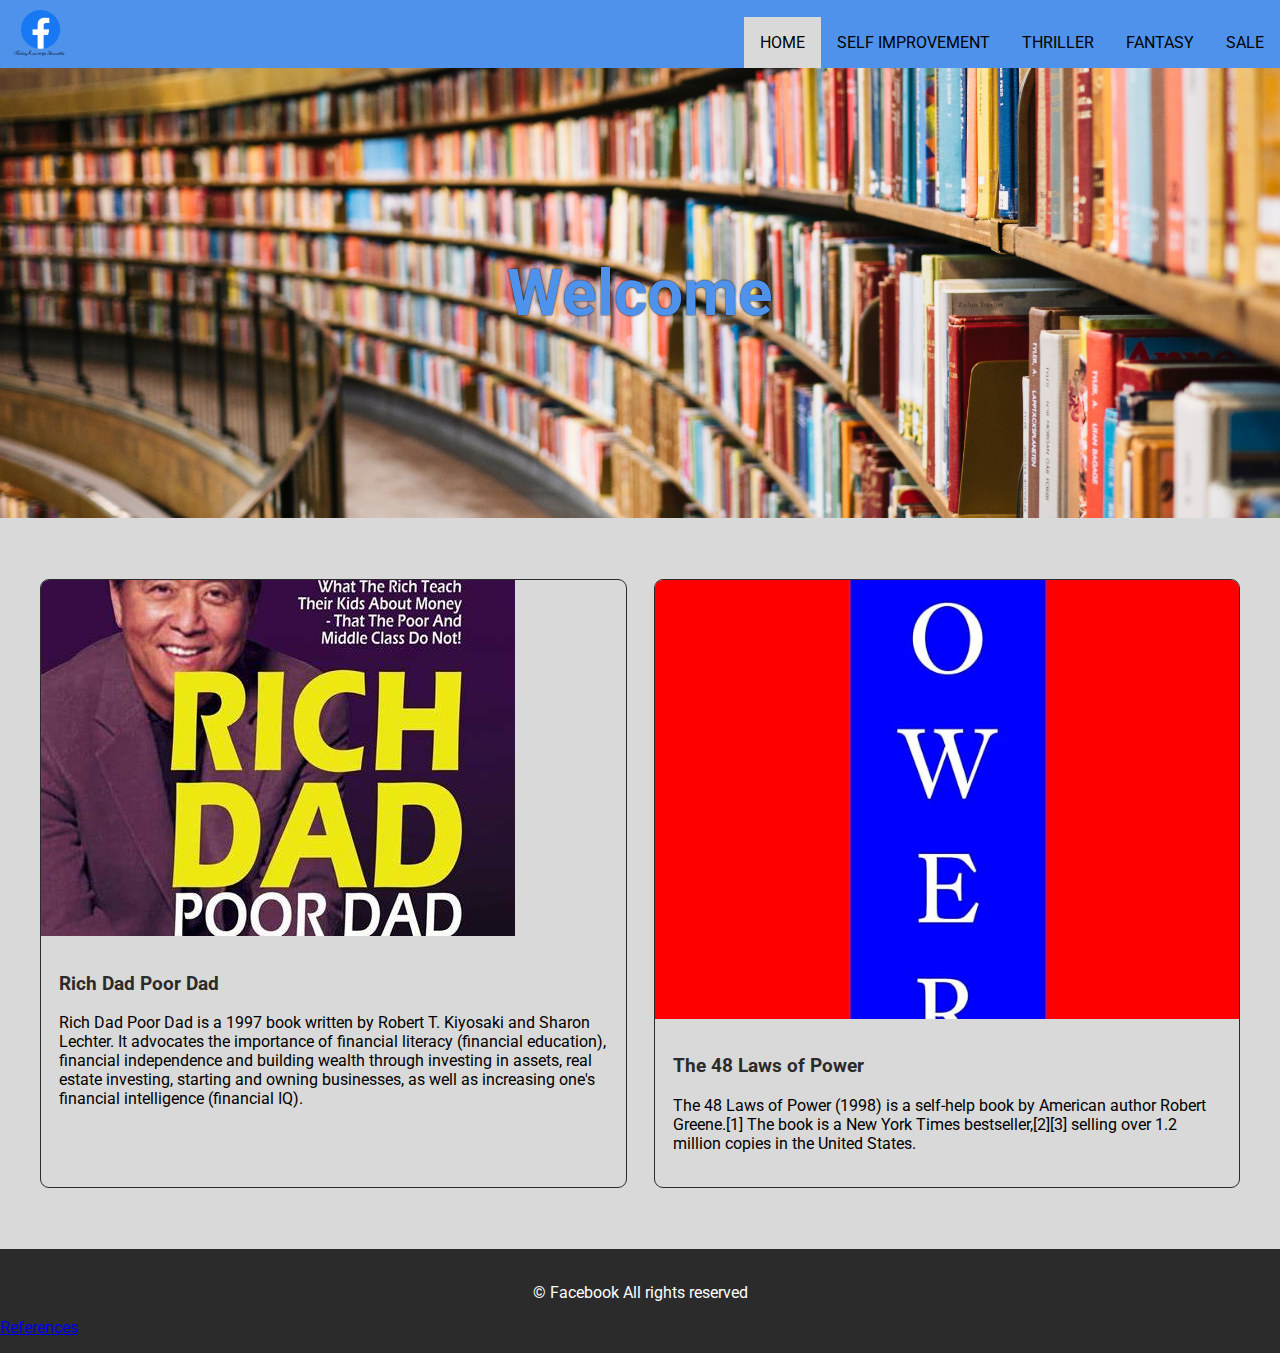
<file: index.html>
<!DOCTYPE html>
<html lang="en">
    <head>
        <title>Home Page</title>
        <link rel="stylesheet" href="styles.css">
        <link rel="stylesheet" href="responsive.css">
        <link rel="icon" href="images/f_logo_RGB-Blue_1024.png">
        <meta name="author" content="Ronak">
        <meta name="keywords" content="html,css,javascript">
        <meta name="viewport" content="width=device-width, initial-scale=1">
        <link rel="preconnect" href="https://fonts.googleapis.com">
        <link rel="preconnect" href="https://fonts.gstatic.com" crossorigin>
        <link href="https://fonts.googleapis.com/css2?family=Roboto&display=swap" rel="stylesheet">
        <link rel="stylesheet" href="https://cdnjs.cloudflare.com/ajax/libs/font-awesome/6.4.2/css/all.min.css" integrity="sha512-z3gLpd7yknf1YoNbCzqRKc4qyor8gaKU1qmn+CShxbuBusANI9QpRohGBreCFkKxLhei6S9CQXFEbbKuqLg0DA==" crossorigin="anonymous" referrerpolicy="no-referrer" />

    </head>
    <body>
        <header class="page-header">
            <a href="index.html">
                <img class="logo" src="images/f_logo_RGB-Blue_1024.png" alt="logo">
            </a>
            <nav class="site-navigation">
                <a href="index.html" class="home">HOME</a>
                <a href="self_improvement.html">SELF IMPROVEMENT</a>
                <a href="thriller.html">THRILLER</a>
                <a href="fantasy.html">FANTASY</a>
                <a href="sale.html">SALE</a>
            </nav>
        </header>
        <main>
            <div class="banner1">
                <h1 class="banner-text">Welcome</h1>
            </div>
            <div class="content">
                <div class="card">
                    <img class="card-image" src="images/OIP.jpeg">
                    <div class="card-content">
                        <a href="https://en.wikipedia.org/wiki/Rich_Dad_Poor_Dad"><h3>Rich Dad Poor Dad</h3></a>
                        <p>Rich Dad Poor Dad is a 1997 book written by Robert T. Kiyosaki and Sharon Lechter. It advocates the importance of financial literacy (financial education), financial independence and building wealth through investing in assets, real estate investing, starting and owning businesses, as well as increasing one's financial intelligence (financial IQ).</p>
                    </div>
                </div>
                <div class="card card2">
                    <img class="card-image" src="images/GreeneRobert-48LawsOfPower.jpg">
                    <div class="card-content">
                        <a href="https://en.wikipedia.org/wiki/The_48_Laws_of_Power"><h3>The 48 Laws of Power</h3></a>
                        <p>The 48 Laws of Power (1998) is a self-help book by American author Robert Greene.[1] The book is a New York Times bestseller,[2][3] selling over 1.2 million copies in the United States.</p>
                    </div>
                </div>
            </div>
        </main>
        <footer class="page-footer">
            <nav class="social">
                <a href="https://facebook.com">
                    <i class="fa-brands fa-facebook"></i>
                </a>
                <a href="https://instagram.com">
                    <i class="fa-brands fa-instagram"></i>
                </a>
                <a href="https://www.youtube.com">
                    <i class="fa-brands fa-youtube"></i>
                </a>
            </nav>
            <p class="copyright">
                &copy; Facebook All rights reserved
            </p>
            <p><a href="reference.txt">References</a></p>
        </footer>
    </body>
</html>
</file>
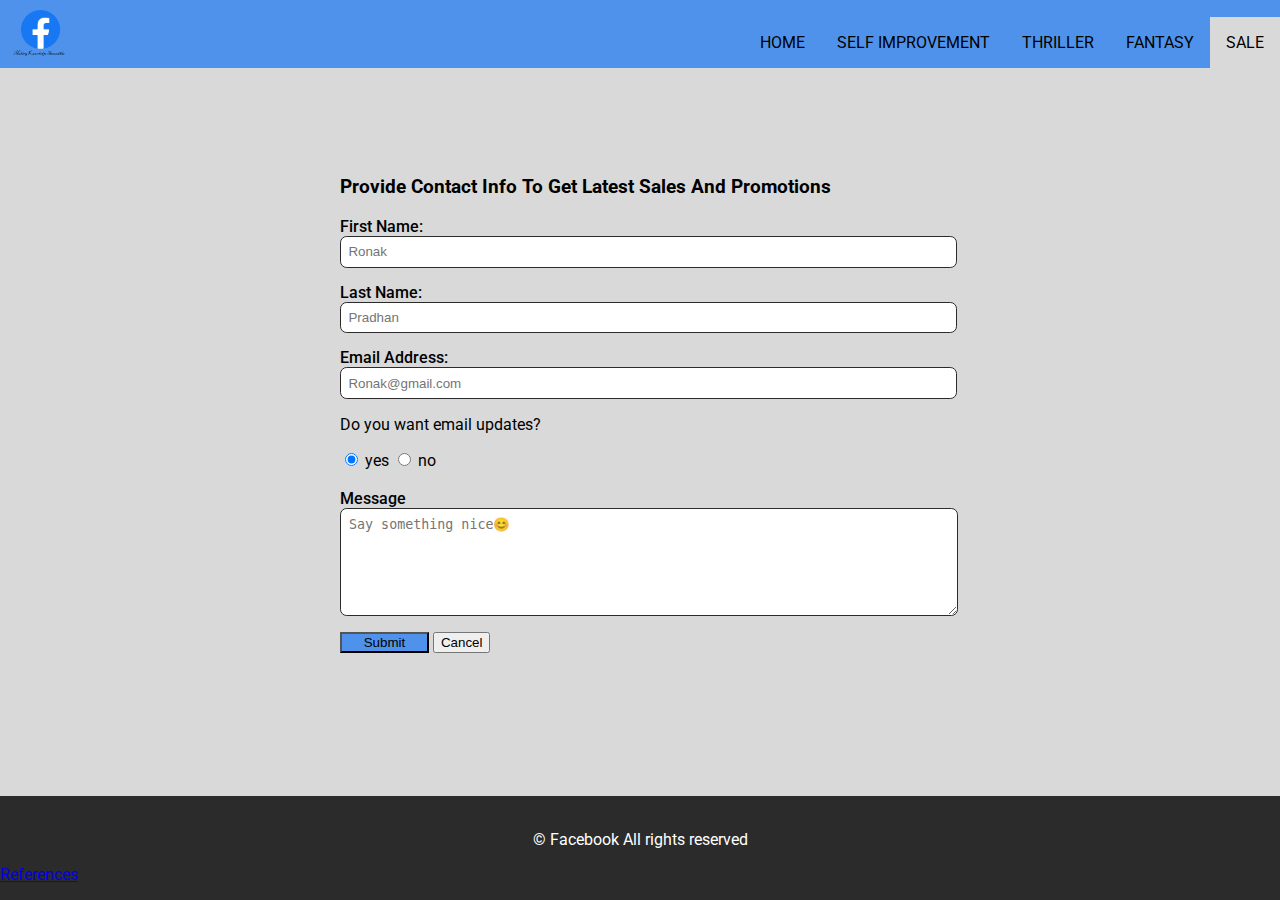
<file: sale.html>
<!DOCTYPE html>
<html lang="en">
    <head>
        <title>Home Page</title>
        <link rel="stylesheet" href="styles.css">
        <link rel="stylesheet" href="responsive.css">
        <link rel="icon" href="images/f_logo_RGB-Blue_1024.png">
        <meta name="author" content="Ronak">
        <meta name="keywords" content="html,css,javascript">
        <meta name="viewport" content="width=device-width, initial-scale=1">
        <link rel="preconnect" href="https://fonts.googleapis.com">
        <link rel="preconnect" href="https://fonts.gstatic.com" crossorigin>
        <link href="https://fonts.googleapis.com/css2?family=Roboto&display=swap" rel="stylesheet">
        <link rel="stylesheet" href="https://cdnjs.cloudflare.com/ajax/libs/font-awesome/6.4.2/css/all.min.css" integrity="sha512-z3gLpd7yknf1YoNbCzqRKc4qyor8gaKU1qmn+CShxbuBusANI9QpRohGBreCFkKxLhei6S9CQXFEbbKuqLg0DA==" crossorigin="anonymous" referrerpolicy="no-referrer" />
    </head>
    <body>
        <header class="page-header">
            <a href="index.html">
                <img class="logo" src="images/f_logo_RGB-Blue_1024.png" alt="logo">
            </a>
            <nav class="site-navigation">
                <a href="index.html">HOME</a>
                <a href="self_improvement.html">SELF IMPROVEMENT</a>
                <a href="thriller.html">THRILLER</a>
                <a href="fantasy.html">FANTASY</a>
                <a href="sale.html" class="sale">SALE</a>
            </nav>
        </header>
        <main>
            <form id="contact-form" method="post" action="https://example.com">
                <h3>Provide Contact Info To Get Latest Sales And Promotions</h3>
                <label for="firstname">First Name:</label>
                <input class="input" type="text" id="firstname" placeholder="Ronak" name="first">
                <label for="lastname">Last Name:</label>
                <input class="input" type="text" id="lastname" placeholder="Pradhan" name="last">
                <label for="email">Email Address:</label>
                <input class="input" type="email" id="email" placeholder="Ronak@gmail.com" name="email">
                <div class="radiobuttons">
                    <p>Do you want email updates?</p>
                    <input type="radio" name="choice" id="yes" value="yes" checked>
                    <label for="yes">yes</label>
                    <input type="radio" name="choice" id="no" value="no">
                    <label for="no">no</label>
                </div>
                <br>
                <label for="message">Message</label>
                <textarea rows="6" cols="60" class="input" name="message" id="message" placeholder="Say something nice😊"></textarea>
                <div class="buttons">
                    <button class="submit" type="submit">Submit</button>
                    <button type="reset">Cancel</button>
                </div>
            </form>
        </main>
        <footer class="page-footer">
            <nav class="social">
                <a href="https://facebook.com">
                    <i class="fa-brands fa-facebook"></i>
                </a>
                <a href="https://instagram.com">
                    <i class="fa-brands fa-instagram"></i>
                </a>
                <a href="https://www.youtube.com">
                    <i class="fa-brands fa-youtube"></i>
                </a>
            </nav>
            <p class="copyright">
                &copy; Facebook All rights reserved
            </p>
            <p><a href="reference.txt">References</a></p>
        </footer>
    </body>
</html>
</file>
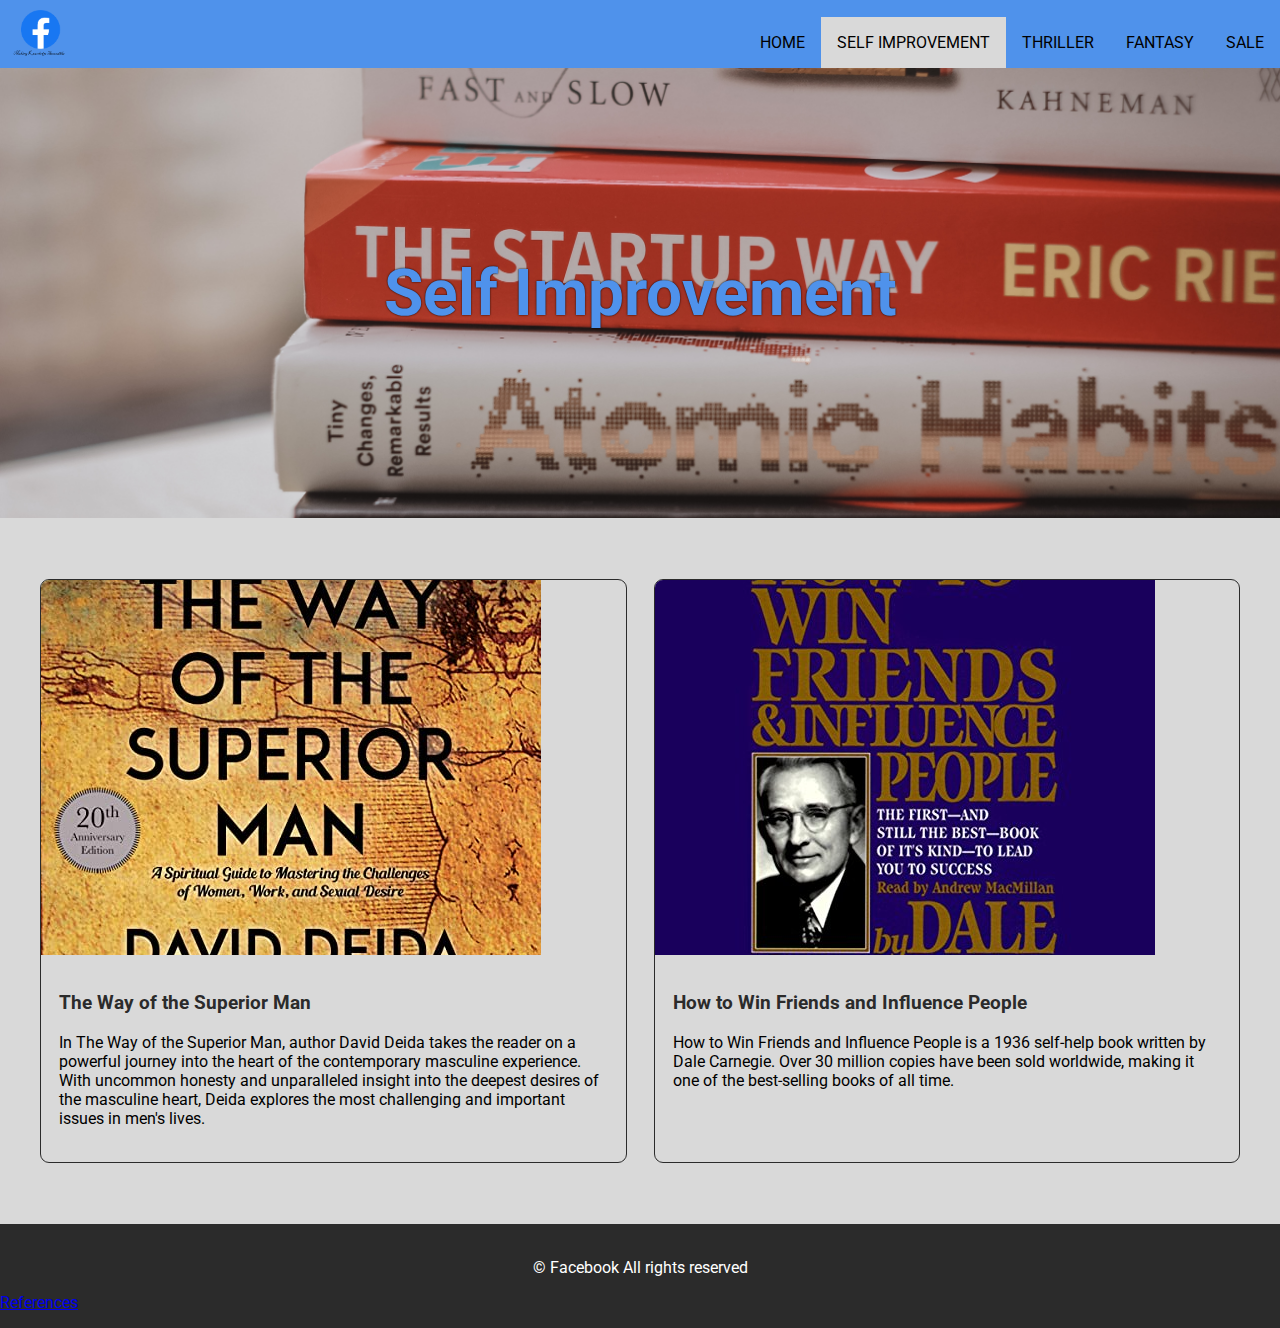
<file: self_improvement.html>
<!DOCTYPE html>
<html lang="en">
    <head>
        <title>Home Page</title>
        <link rel="stylesheet" href="styles.css">
        <link rel="stylesheet" href="responsive.css">
        <link rel="icon" href="images/f_logo_RGB-Blue_1024.png">
        <meta name="author" content="Ronak">
        <meta name="keywords" content="html,css,javascript">
        <meta name="viewport" content="width=device-width, initial-scale=1">
        <link rel="preconnect" href="https://fonts.googleapis.com">
        <link rel="preconnect" href="https://fonts.gstatic.com" crossorigin>
        <link href="https://fonts.googleapis.com/css2?family=Roboto&display=swap" rel="stylesheet">
        <link rel="stylesheet" href="https://cdnjs.cloudflare.com/ajax/libs/font-awesome/6.4.2/css/all.min.css" integrity="sha512-z3gLpd7yknf1YoNbCzqRKc4qyor8gaKU1qmn+CShxbuBusANI9QpRohGBreCFkKxLhei6S9CQXFEbbKuqLg0DA==" crossorigin="anonymous" referrerpolicy="no-referrer" />
    </head>
    <body>
        <header class="page-header">
            <a href="index.html">
                <img class="logo" src="images/f_logo_RGB-Blue_1024.png" alt="logo">
            </a>
            <nav class="site-navigation">
                <a href="index.html">HOME</a>
                <a href="self_improvement.html" class="self-improvement">SELF IMPROVEMENT</a>
                <a href="thriller.html">THRILLER</a>
                <a href="fantasy.html">FANTASY</a>
                <a href="sale.html">SALE</a>
            </nav>
        </header>
        <main>
            <div class="banner2">
                <h1 class="banner-text">Self Improvement</h1>
            </div>
            <div class="content">
                <div class="card">
                    <img class="card-image" src="images/61J61ToXTVL._SL500_.jpg">
                    <div class="card-content">
                        <a href="https://www.amazon.com.au/Way-Superior-Man-Spiritual-Challenges/dp/1622038320"><h3>The Way of the Superior Man</h3></a>
                        <p>In The Way of the Superior Man, author David Deida takes the reader on a powerful journey into the heart of the contemporary masculine experience. With uncommon honesty and unparalleled insight into the deepest desires of the masculine heart, Deida explores the most challenging and important issues in men's lives.</p>
                    </div>
                </div>
                <div class="card">
                    <img class="card-image" src="images/51PWIy1rHUL._SL500_.jpg">
                    <div class="card-content">
                        <a href="https://en.wikipedia.org/wiki/How_to_Win_Friends_and_Influence_People"><h3>How to Win Friends and Influence People</h3></a>
                        <p>How to Win Friends and Influence People is a 1936 self-help book written by Dale Carnegie. Over 30 million copies have been sold worldwide, making it one of the best-selling books of all time.</p>
                    </div>
                </div>
            </div>
        </main>
        <footer class="page-footer">
            <nav class="social">
                <a href="https://facebook.com">
                    <i class="fa-brands fa-facebook"></i>
                </a>
                <a href="https://instagram.com">
                    <i class="fa-brands fa-instagram"></i>
                </a>
                <a href="https://www.youtube.com">
                    <i class="fa-brands fa-youtube"></i>
                </a>
            </nav>
            <p class="copyright">
                &copy; Facebook All rights reserved
            </p>
            <p><a href="reference.txt">References</a></p>
        </footer>
    </body>
</html>
</file>
<file: styles.css>
body{
    background-color: #d9d9d9;
    margin: 0px;
    font-family: 'Roboto', sans-serif;
    min-height: 100vh;
    display: grid;
    grid-template-rows: auto 1fr auto;

}
.logo{
    width: 60px;
    padding: 10px;
}
.page-header{
    background-color: #4f92eb;
    display: flex;
    flex-direction: row;
    justify-content: space-between;
    align-items: flex-end;
    flex-wrap: wrap;
}
.page-footer{
    background-color: #2b2b2b;
    color: #ffffff;
}
img{
    max-width: 100%;
    display: block;
  }
.site-navigation{
    display: flex;
    flex-direction: row;
  }
.site-navigation a{
    padding: 1em;
    text-decoration: none;
    color: black;
  }
.site-navigation a:hover{
    background-color: #d9d9d9;
}
.banner1 {
    background-color: #ffffff;
    min-height: 50vh;
    display: grid;
    place-items: center center;
    background-image: url("images/susan-q-yin-2JIvboGLeho-unsplash.jpg");
    background-size: cover;
    background-position: center -200px;
    background-repeat: no-repeat;
}
.banner2 {
    background-color: #ffffff;
    min-height: 50vh;
    display: grid;
    place-items: center center;
    background-image: url("images/lala-azizli-OFZUaeYKP3k-unsplash.jpg");
    background-size: cover;
    background-position: center -200px;
    background-repeat: no-repeat;
}
.banner3 {
    background-color: #ffffff;
    min-height: 50vh;
    display: grid;
    place-items: center center;
    background-image: url("images/edilson-borges-GSrgTVqS0dk-unsplash.jpg");
    background-size: cover;
    background-position: center -200px;
    background-repeat: no-repeat;
}
.banner4 {
    background-color: #ffffff;
    min-height: 50vh;
    display: grid;
    place-items: center center;
    background-image: url("images/jay-pVdiv_8oY_s-unsplash.jpg");
    background-size: cover;
    background-position: center -200px;
    background-repeat: no-repeat;
}
.banner-text {
    color: #4f92eb;
    font-size: 4em;
    text-shadow: 0px 0px 2px black;
}
.content {
    display: grid;
    /* grid-template-columns: 1fr 1fr 1fr; */
    grid-template-columns: repeat(2, 1fr);
    column-gap: 3ch;
    row-gap: 2ch;
    max-width: 1200px;
    padding: 1em;
    margin: 5ch auto; 
}
.card-image {
    aspect-ratio: 4/3;
    object-fit: cover;
    object-position: center;
}
.card {
    border: solid 1px #2b2b2b;
    border-radius: 1ch;
    overflow: hidden;
}
.card-content {
    padding: 2ch;
}
.card-content a{
    color: #2b2b2b;
    text-decoration:none;
}
.social {
    display: flex;
    flex-direction: row;
    justify-content: center;
    gap: 3ch;
    margin-top: 2ch;
}
.social a {
    font-size: 2em;
    color: #ffffff
}
.home{
    background-color: #d9d9d9;
}
.self-improvement{
    background-color: #d9d9d9;
}
.thriller{
    background-color: #d9d9d9;
}
.fantasy{
    background-color: #d9d9d9;
}
.sale{
    background-color: #d9d9d9;
}
.copyright {
    text-align: center;
}
#contact-form {
    max-width: 600px;
    margin: 12ch auto;
}
#contact-form > label {
    display: block;
    font-weight: 500;
}
#contact-form .input {
    display: block;
    width: 100%;
    margin-bottom: 2ch;
    border: solid #2b2b2b 1px;
    padding: 1ch;
    border-radius: 0.5em;
}
#contact-form .input:focus {
    background-color: #d9d9d9;
    outline: dotted;
}
.radiobuttons > label {
    display: inline-block;
}
.submit{
    background-color: #4f92eb;
    min-width: 12ch;
}
</file>
<file: responsive.css>
@media screen and (max-width: 891px ) {
    .banner1 {
        min-height: 40vh;
        background-position: center;
    }
    .banner2 {
        min-height: 40vh;
        background-position: center;
    }
    .banner3 {
        min-height: 40vh;
        background-position: center;
    }
    .banner4 {
        min-height: 40vh;
        background-position: center;
    }
}
@media screen and (max-width: 666px ) {
    #contact-form{
        max-width: 500px;
    }
    .banner1 {
        min-height: 40vh;
        background-position: center;
    }
    .banner2 {
        min-height: 40vh;
        background-position: center;
    }
    .banner3 {
        min-height: 40vh;
        background-position: center;
    }
    .banner4 {
        min-height: 40vh;
        background-position: center;
    }
} 
@media screen and (max-width: 613px ) {
    .logo {
        width: 55px;
    }
    .site-navigation {
        min-width: 100%;
        justify-content: space-between;  
    }
    .page-header {
        justify-content: center;
    }
    .banner1 {
        min-height: 30vh;
        background-position: center;
    }
    .banner2 {
        min-height: 30vh;
        background-position: center;
    }
    .banner3 {
        min-height: 30vh;
        background-position: center;
    }
    .banner4 {
        min-height: 30vh;
        background-position: center;
    }
    #contact-form{
        max-width: 500px;
    }
}
@media screen and (max-width: 541px ) {
    .logo {
        width: 55px;
    }
    .site-navigation {
        min-width: 100%;
        justify-content: space-between;  
    }
    .page-header {
        justify-content: center;
    }
    .banner1 {
        min-height: 30vh;
        background-position: center;
    }
    .banner2 {
        min-height: 30vh;
        background-position: center;
    }
    .banner3 {
        min-height: 30vh;
        background-position: center;
    }
    .banner4 {
        min-height: 30vh;
        background-position: center;
    }
    #contact-form{
        max-width: 400px;
    }
}
@media screen and (max-width: 533px ) {
    .logo {
        width: 55px;
    }
    .site-navigation {
        min-width: 100%;
        justify-content: space-between;
        font-size: small;
        
    }
    .page-header {
        justify-content: center;
    }
    .banner1 {
        min-height: 30vh;
        background-position: center;
    }
    .banner2 {
        min-height: 30vh;
        background-position: center;
    }
    .banner3 {
        min-height: 30vh;
        background-position: center;
    }
    .banner4 {
        min-height: 30vh;
        background-position: center;
    }
    #contact-form{
        max-width: 400px;
    }
}
@media screen and (max-width: 456px ) {
    .logo {
        width: 55px;
    }
    .site-navigation {
        min-width: 100%;
        justify-content: space-between;
        font-size: small;
        
    }
    .page-header {
        justify-content: center;
    }
    .banner1 {
        min-height: 30vh;
        background-position: center;
    }
    .banner2 {
        min-height: 30vh;
        background-position: center;
    }
    .banner3 {
        min-height: 30vh;
        background-position: center;
    }
    .banner4 {
        min-height: 30vh;
        background-position: center;
    }
    #contact-form{
        max-width:340px;
        margin: 6ch ;
        margin-left: 1ch;
    }
}
@media screen and (max-width: 434px ) {
    .logo {
        width: 55px;
    }
    .site-navigation {
        min-width: 100%;
        justify-content: space-between;
        font-size: 0.7em;
        
    }
    .page-header {
        justify-content: center;
    }
    .banner1 {
        min-height: 30vh;
        background-position: center;
    }
    .banner2 {
        min-height: 30vh;
        background-position: center;
    }
    .banner3 {
        min-height: 30vh;
        background-position: center;
    }
    .banner4 {
        min-height: 30vh;
        background-position: center;
    }
    #contact-form{
        max-width:340px;
        margin: 6ch ;
        margin-left: 1ch;
    }
    
}
@media screen and (max-width: 392px ) {
    .logo {
        width: 55px;
    }
    .site-navigation {
        min-width: 100%;
        justify-content: space-between;
        font-size: 0.7em;
        
    }
    .page-header {
        justify-content: center;
    }
    .banner1 {
        min-height: 30vh;
        background-position: center;
    }
    .banner2 {
        min-height: 30vh;
        background-position: center;
    }
    .banner3 {
        min-height: 30vh;
        background-position: center;
    }
    .banner4 {
        min-height: 30vh;
        background-position: center;
    }
    #contact-form{
        max-width: 300px;
    }
}
@media screen and (max-width: 374px ) {
    .logo {
        width: 55px;
    }
    .site-navigation {
        min-width: 100%;
        justify-content: space-between;
        font-size: x-small;
        
    }
    .page-header {
        justify-content: center;
    }
    .banner1 {
        min-height: 30vh;
        background-position: center;
    }
    .banner2 {
        min-height: 30vh;
        background-position: center;
    }
    .banner3 {
        min-height: 30vh;
        background-position: center;
    }
    .banner4 {
        min-height: 30vh;
        background-position: center;
    }
}
</file>
